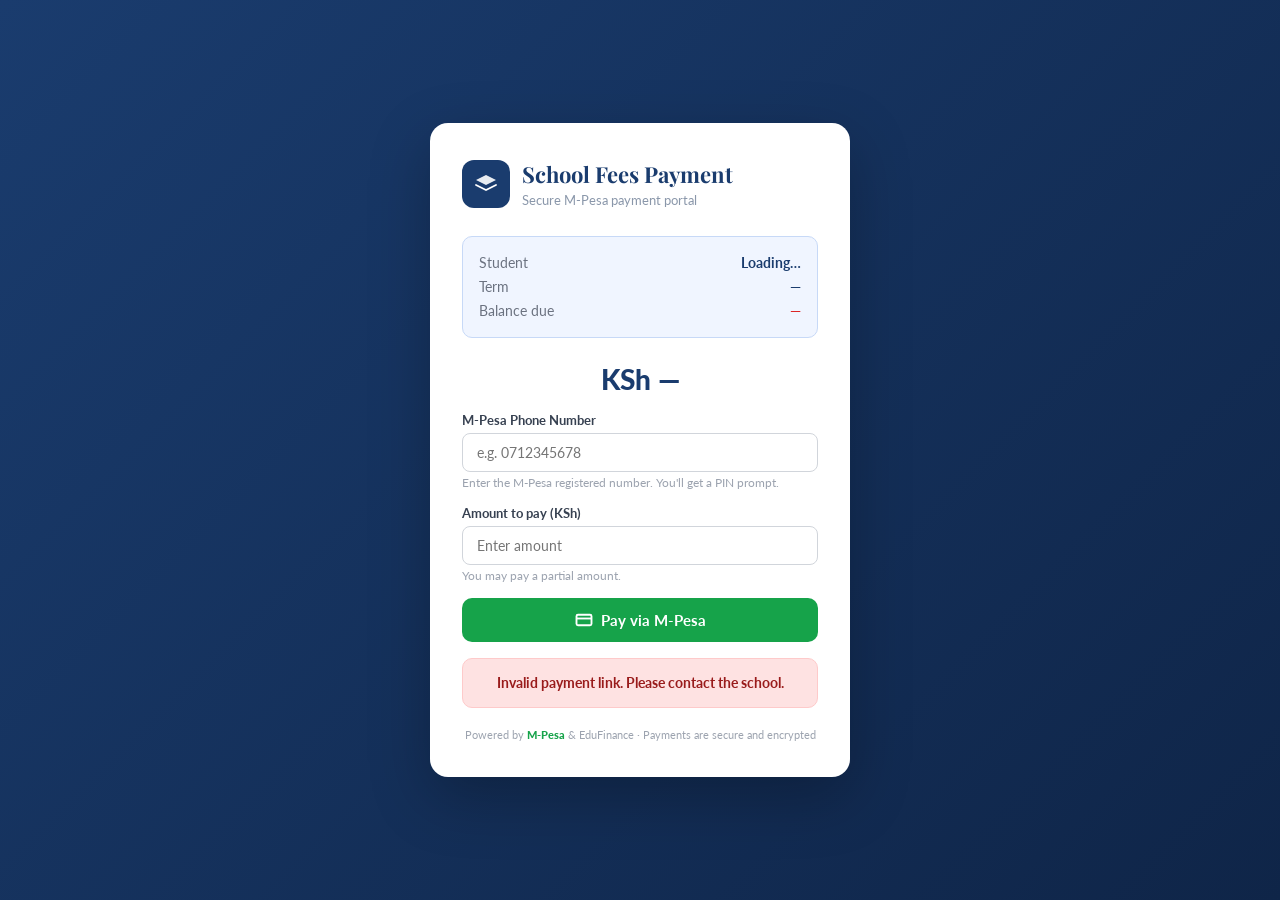
<file: pay.html>
<!DOCTYPE html>
<html lang="en">
<head>
  <meta charset="UTF-8">
  <meta name="viewport" content="width=device-width, initial-scale=1.0">
  <title>Pay School Fees — EduFinance</title>
  <link rel="preconnect" href="https://fonts.googleapis.com">
  <link href="https://fonts.googleapis.com/css2?family=Lato:wght@400;700;900&family=Playfair+Display:wght@700&display=swap" rel="stylesheet">
  <style>
    *, *::before, *::after { box-sizing: border-box; margin: 0; padding: 0; }
    body {
      font-family: Lato, sans-serif;
      background: linear-gradient(135deg, #1a3c6e 0%, #0f2548 100%);
      min-height: 100vh;
      display: flex;
      align-items: center;
      justify-content: center;
      padding: 24px;
    }
    .card {
      background: #fff;
      border-radius: 18px;
      padding: 36px 32px;
      max-width: 420px;
      width: 100%;
      box-shadow: 0 20px 60px rgba(0,0,0,0.25);
    }
    .logo-row {
      display: flex;
      align-items: center;
      gap: 12px;
      margin-bottom: 28px;
    }
    .logo-icon {
      width: 48px; height: 48px;
      background: #1a3c6e;
      border-radius: 12px;
      display: flex; align-items: center; justify-content: center;
    }
    h1 { font-family: 'Playfair Display', serif; font-size: 22px; color: #1a3c6e; }
    .sub { font-size: 13px; color: #8a97aa; margin-top: 3px; }

    .info-box {
      background: #f0f5ff;
      border: 1px solid #c7d9f7;
      border-radius: 10px;
      padding: 14px 16px;
      margin-bottom: 24px;
    }
    .info-row { display: flex; justify-content: space-between; padding: 4px 0; font-size: 13.5px; }
    .info-row span { color: #6b7280; }
    .info-row strong { color: #1a3c6e; }
    .amount-big { font-size: 28px; font-weight: 900; color: #1a3c6e; text-align: center; margin: 8px 0 16px; }

    label { display: block; font-size: 13px; font-weight: 700; color: #374151; margin-bottom: 5px; }
    input {
      width: 100%; border: 1.5px solid #d1d5db; border-radius: 8px;
      padding: 10px 14px; font-size: 14px; font-family: inherit;
      outline: none; transition: border-color .2s;
    }
    input:focus { border-color: #1a3c6e; }
    .fg { margin-bottom: 16px; }
    .hint { font-size: 11.5px; color: #9ca3af; margin-top: 4px; }

    button {
      width: 100%; padding: 13px; border: none; border-radius: 10px;
      font-size: 15px; font-weight: 700; font-family: inherit;
      cursor: pointer; transition: opacity .2s;
    }
    button:hover { opacity: .9; }
    #pay-btn {
      background: #16a34a; color: #fff;
      display: flex; align-items: center; justify-content: center; gap: 8px;
    }
    #pay-btn:disabled { background: #9ca3af; cursor: not-allowed; opacity: 1; }

    .status-box {
      display: none;
      border-radius: 10px;
      padding: 16px;
      text-align: center;
      margin-top: 16px;
      font-size: 13.5px;
      font-weight: 700;
    }
    .status-box.pending  { background: #fef3c7; color: #92400e; border: 1px solid #fde68a; }
    .status-box.success  { background: #dcfce7; color: #166534; border: 1px solid #bbf7d0; }
    .status-box.failed   { background: #fee2e2; color: #991b1b; border: 1px solid #fecaca; }

    .spinner {
      width: 18px; height: 18px;
      border: 2.5px solid rgba(255,255,255,0.4);
      border-top-color: #fff;
      border-radius: 50%;
      animation: spin .7s linear infinite;
      display: inline-block;
    }
    @keyframes spin { to { transform: rotate(360deg); } }

    .footer { text-align: center; font-size: 11px; color: #9ca3af; margin-top: 20px; }
    .mpesa-green { color: #16a34a; font-weight: 900; }
  </style>
</head>
<body>
<div class="card">
  <div class="logo-row">
    <div class="logo-icon">
      <svg width="24" height="24" fill="none" viewBox="0 0 24 24">
        <path d="M12 3L2 8l10 5 10-5-10-5z" fill="#fff" opacity=".9"/>
        <path d="M2 13l10 5 10-5" stroke="#fff" stroke-width="1.8" stroke-linecap="round"/>
      </svg>
    </div>
    <div>
      <h1 id="school-name">School Fees Payment</h1>
      <div class="sub">Secure M-Pesa payment portal</div>
    </div>
  </div>

  <div class="info-box">
    <div class="info-row"><span>Student</span><strong id="student-name">Loading…</strong></div>
    <div class="info-row"><span>Term</span><strong id="term-name">—</strong></div>
    <div class="info-row"><span>Balance due</span><strong id="balance-due" style="color:#dc2626">—</strong></div>
  </div>

  <div class="amount-big" id="amount-display">KSh —</div>

  <div class="fg">
    <label for="phone-input">M-Pesa Phone Number</label>
    <input type="tel" id="phone-input" placeholder="e.g. 0712345678" maxlength="13">
    <div class="hint">Enter the M-Pesa registered number. You'll get a PIN prompt.</div>
  </div>

  <div class="fg">
    <label for="amount-input">Amount to pay (KSh)</label>
    <input type="number" id="amount-input" placeholder="Enter amount" min="1">
    <div class="hint">You may pay a partial amount.</div>
  </div>

  <button id="pay-btn" onclick="initiatePayment()">
    <svg width="18" height="18" fill="none" viewBox="0 0 24 24" stroke="currentColor" stroke-width="2.5">
      <rect x="2" y="5" width="20" height="14" rx="2"/>
      <path d="M2 10h20"/>
    </svg>
    Pay via M-Pesa
  </button>

  <div class="status-box" id="status-box"></div>

  <div class="footer">
    Powered by <span class="mpesa-green">M-Pesa</span> &amp; EduFinance · Payments are secure and encrypted
  </div>
</div>

<script>
  // ── Config ──────────────────────────────────────────────────
  const SB  = 'https://zlaplsbmoxtxijgnmgcq.supabase.co';
  const KEY = 'eyJhbGciOiJIUzI1NiIsInR5cCI6IkpXVCJ9.eyJpc3MiOiJzdXBhYmFzZSIsInJlZiI6InpsYXBsc2Jtb3h0eGlqZ25tZ2NxIiwicm9sZSI6ImFub24iLCJpYXQiOjE3Nzk1MzQ4OTIsImV4cCI6MjA5NTExMDg5Mn0.vnHc0kghzF0uWoS_pOxhs4Vnnvei4dAfH32WcsKwnEM';

  let _feeId = null;
  let _checkoutRequestId = null;
  let _pollInterval = null;

  // ── Boot: read URL params and load fee details ───────────────
  (async () => {
    const params = new URLSearchParams(window.location.search);
    _feeId = params.get('fee');
    if (!_feeId) {
      showStatus('Invalid payment link. Please contact the school.', 'failed');
      return;
    }

    try {
      const res = await fetch(
        `${SB}/rest/v1/ef_student_fees?id=eq.${_feeId}&select=*,ef_students(full_name,parent_phone,ef_grades(name)),ef_terms(name)`,
        { headers: { 'apikey': KEY } }
      );
      const [fee] = await res.json();
      if (!fee) throw new Error('Fee record not found');

      const balance = fee.expected - fee.paid;
      document.getElementById('student-name').textContent = fee.ef_students?.full_name || '—';
      document.getElementById('term-name').textContent    = fee.ef_terms?.name || '—';
      document.getElementById('balance-due').textContent  = `KSh ${fmt(balance)}`;
      document.getElementById('amount-display').textContent = `KSh ${fmt(balance)}`;
      document.getElementById('amount-input').value = balance;

      // Pre-fill phone if available
      const phone = fee.ef_students?.parent_phone || '';
      if (phone) document.getElementById('phone-input').value = phone.replace(/^254/, '0');

      // Pre-fill school name
      const settingsRes = await fetch(`${SB}/rest/v1/ef_settings?select=school_name&limit=1`, { headers: { 'apikey': KEY } });
      const [settings] = await settingsRes.json();
      if (settings?.school_name) document.getElementById('school-name').textContent = settings.school_name;

    } catch(e) {
      showStatus('Could not load fee details. Check your link.', 'failed');
    }
  })();

  // ── Initiate STK Push ────────────────────────────────────────
  async function initiatePayment() {
    const phone  = document.getElementById('phone-input').value.trim();
    const amount = parseFloat(document.getElementById('amount-input').value);

    if (!phone) { showStatus('Please enter your M-Pesa phone number.', 'failed'); return; }
    if (!amount || amount < 1) { showStatus('Please enter a valid amount.', 'failed'); return; }

    const btn = document.getElementById('pay-btn');
    btn.disabled = true;
    btn.innerHTML = '<span class="spinner"></span> Sending prompt…';
    showStatus('⏳ Sending M-Pesa payment request to your phone…', 'pending');

    try {
      const res = await fetch(`${SB}/functions/v1/stk-push`, {
        method:  'POST',
        headers: { 'Content-Type': 'application/json', 'apikey': KEY },
        body: JSON.stringify({ phone, amount, fee_id: _feeId, account_ref: 'FEES', description: 'School fee payment' }),
      });
      const data = await res.json();
      if (!res.ok || !data.success) throw new Error(data.error || 'Request failed');

      _checkoutRequestId = data.CheckoutRequestID;
      showStatus('📱 Check your phone and enter your M-Pesa PIN to complete payment.', 'pending');
      btn.innerHTML = '<span class="spinner"></span> Waiting for payment…';

      // Start polling
      startPolling();

    } catch(e) {
      showStatus('Error: ' + e.message, 'failed');
      resetBtn();
    }
  }

  // ── Poll for payment confirmation ────────────────────────────
  function startPolling() {
    let attempts = 0;
    _pollInterval = setInterval(async () => {
      attempts++;
      try {
        const res = await fetch(
          `${SB}/rest/v1/ef_mpesa_transactions?checkout_request_id=eq.${_checkoutRequestId}&select=status,result_desc,mpesa_receipt_number`,
          { headers: { 'apikey': KEY } }
        );
        const [txn] = await res.json();

        if (txn?.status === 'success') {
          clearInterval(_pollInterval);
          showStatus(`✅ Payment confirmed!\nReceipt: ${txn.mpesa_receipt_number}\n\nThank you — your fees have been updated.`, 'success');
          document.getElementById('pay-btn').style.display = 'none';
        } else if (txn?.status === 'failed') {
          clearInterval(_pollInterval);
          showStatus(`❌ Payment failed: ${txn.result_desc || 'Cancelled or timed out.'}`, 'failed');
          resetBtn();
        } else if (attempts >= 24) { // 2 min
          clearInterval(_pollInterval);
          showStatus('Payment is taking longer than usual. If you completed the payment, it will be confirmed shortly.', 'pending');
          resetBtn();
        }
      } catch(e) { /* keep polling */ }
    }, 5000);
  }

  function showStatus(msg, type) {
    const box = document.getElementById('status-box');
    box.textContent = msg;
    box.className = 'status-box ' + type;
    box.style.display = 'block';
  }

  function resetBtn() {
    const btn = document.getElementById('pay-btn');
    btn.disabled = false;
    btn.innerHTML = `<svg width="18" height="18" fill="none" viewBox="0 0 24 24" stroke="currentColor" stroke-width="2.5"><rect x="2" y="5" width="20" height="14" rx="2"/><path d="M2 10h20"/></svg> Pay via M-Pesa`;
  }

  function fmt(n) {
    if (!n && n !== 0) return '0';
    return Math.round(n).toLocaleString('en-KE');
  }
</script>
</body>
</html>
</file>
